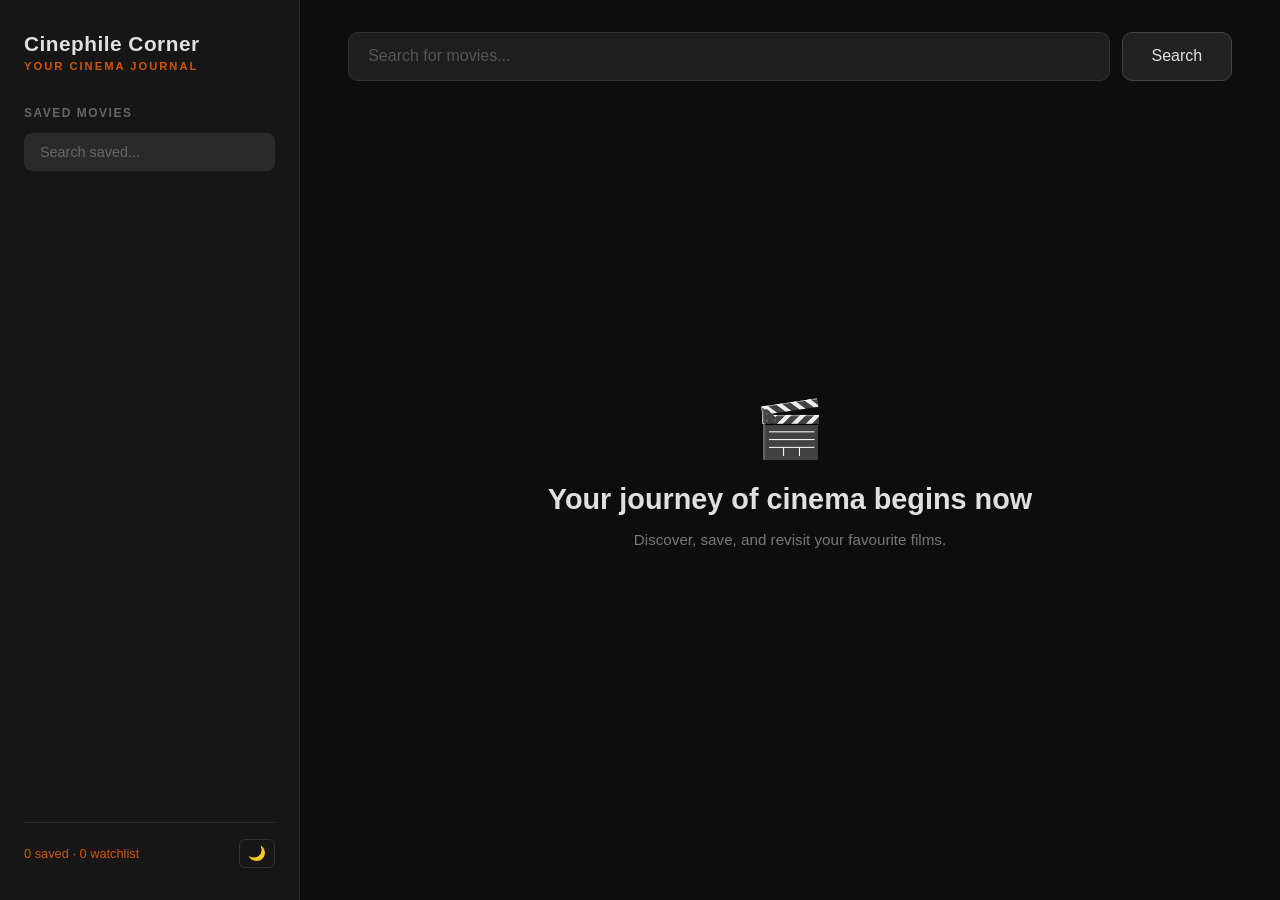
<file: search.html>
<!DOCTYPE html>
<html lang="en">
<head>
    <meta charset="UTF-8">
    <meta name="viewport" content="width=device-width, initial-scale=1.0">
    <title>Cinephile Corner</title>
    <link rel="stylesheet" href="search.css">
</head>
<body>
    <div class="app_container">
        <aside class="sidebar">
            <div class="brand">
                <h1 class="brand_name">Cinephile Corner</h1>
                <span class="brand_tag">YOUR CINEMA JOURNAL</span>
            </div>

            <div class="saved_section">
                <h2 class="saved_heading">SAVED MOVIES</h2>
                <input type="text" id="saved_search" placeholder="Search saved..." autocomplete="off">
                <ul id="saved_movies_list"></ul>
            </div>

            <div class="sidebar_footer">
                <span id="sidebar_stats">0 saved · 0 watchlist</span>
                <button id="theme_toggle" title="Toggle Theme">🌙</button>
            </div>
        </aside>

        <main class="main_content">
            <div class="top_bar">
                <div class="search_box">
                    <input type="text" id="search_input" placeholder="Search for movies..." autocomplete="off">
                    <button id="search_btn">Search</button>
                </div>
            </div>

            <section class="hero_section" id="hero_section">
                <div class="hero_icon">🎬</div>
                <h2 class="hero_title">Your journey of cinema begins now</h2>
                <p class="hero_sub">Discover, save, and revisit your favourite films.</p>
                <div class="hero_hints">
                    
                </div>
            </section>

            <div id="controls_bar" class="controls_bar hidden">
                <div class="control_group">
                    <label>Sort</label>
                    <select id="sort_select">
                        <option value="default">Default</option>
                        <option value="az">A → Z</option>
                        <option value="za">Z → A</option>
                        <option value="newest">Newest First</option>
                        <option value="oldest">Oldest First</option>
                    </select>
                </div>
                <div class="control_group">
                    <label>Year</label>
                    <input type="number" id="year_from" placeholder="From" min="1900" max="2099">
                    <span class="dash">–</span>
                    <input type="number" id="year_to" placeholder="To" min="1900" max="2099">
                </div>
                <div class="control_actions">
                    <button id="filter_btn">Apply</button>
                    <button id="clear_filter_btn">Clear</button>
                </div>
            </div>

            <p id="results_count" class="results_count hidden"></p>

            <div id="movie_results" class="movie_results hidden"></div>
        </main>
    </div>
    <script src="script.js"></script>
</body>
</html>
</file>
<file: search.css>
* {
    margin: 0;
    padding: 0;
    box-sizing: border-box;
}
body {
    font-family: -apple-system, BlinkMacSystemFont, 'Segoe UI', Roboto, sans-serif;
    background-color: #0d0d0d;
    color: #e0e0e0;
    min-height: 100vh;
}
.app_container {
    display: flex;
    min-height: 100vh;
}

.sidebar {
    width: 300px;
    background-color: #161616;
    border-right: 1px solid #2a2a2a;
    padding: 2rem 1.5rem;
    position: sticky;
    top: 0;
    height: 100vh;
    overflow-y: auto;
    display: flex;
    flex-direction: column;
}
.brand {
    margin-bottom: 2rem;
}
.brand_name {
    font-size: 1.3rem;
    font-weight: 700;
    color: #e0e0e0;
    letter-spacing: 0.5px;
}
.brand_tag {
    font-size: 0.7rem;
    font-weight: 700;
    color: #d35400;
    letter-spacing: 2px;
    text-transform: uppercase;
}
.saved_section {
    flex: 1;
}
.saved_heading {
    font-size: 0.75rem;
    font-weight: 600;
    color: #666;
    letter-spacing: 1.5px;
    margin-bottom: 0.8rem;
}
#saved_search {
    width: 100%;
    padding: 0.7rem 1rem;
    border: none;
    border-radius: 8px;
    font-size: 0.9rem;
    margin-bottom: 1rem;
    outline: none;
    background-color: #2a2a2a;
    color: #ccc;
}
#saved_search::placeholder {
    color: #666;
}
#saved_movies_list {
    list-style: none;
    display: flex;
    flex-direction: column;
    gap: 0.5rem;
}
.saved_movie_item {
    padding: 0.7rem 0.5rem;
    border-radius: 8px;
    cursor: pointer;
    display: flex;
    align-items: center;
    gap: 0.75rem;
    position: relative;
    transition: background-color 0.2s;
}
.saved_movie_item:hover {
    background-color: #222;
}
.saved_color {
    width: 32px;
    height: 32px;
    border-radius: 6px;
    flex-shrink: 0;
}
.saved_info {
    display: flex;
    flex-direction: column;
    gap: 0.1rem;
    flex: 1;
    min-width: 0;
}
.saved_title {
    font-weight: 500;
    font-size: 0.9rem;
    color: #e0e0e0;
    white-space: nowrap;
    overflow: hidden;
    text-overflow: ellipsis;
}
.saved_year {
    font-size: 0.75rem;
    color: #888;
}
.remove_btn {
    position: absolute;
    top: 50%;
    right: 0.3rem;
    transform: translateY(-50%);
    background: none;
    border: none;
    font-size: 0.8rem;
    cursor: pointer;
    color: #555;
    opacity: 0;
    transition: opacity 0.2s, color 0.2s;
}
.saved_movie_item:hover .remove_btn {
    opacity: 1;
}
.remove_btn:hover {
    color: #e74c3c;
}
.sidebar_footer {
    display: flex;
    justify-content: space-between;
    align-items: center;
    padding-top: 1rem;
    border-top: 1px solid #2a2a2a;
    margin-top: 1rem;
}
#sidebar_stats {
    font-size: 0.8rem;
    color: #d35400;
    font-weight: 500;
}
#theme_toggle {
    background: none;
    border: 1px solid #333;
    border-radius: 6px;
    padding: 0.3rem 0.5rem;
    cursor: pointer;
    font-size: 0.9rem;
}

.main_content {
    flex: 1;
    padding: 2rem 3rem;
    display: flex;
    flex-direction: column;
    gap: 1.5rem;
    max-width: 1400px;
}
.top_bar {
    display: flex;
    align-items: center;
}
.search_box {
    display: flex;
    gap: 0.75rem;
    align-items: center;
    width: 100%;
}
.search_box input {
    flex: 1;
    background-color: #1e1e1e;
    border: 1px solid #333;
    padding: 0.9rem 1.2rem;
    border-radius: 10px;
    color: #e0e0e0;
    font-size: 1rem;
    outline: none;
    transition: border-color 0.2s;
}
.search_box input:focus {
    border-color: #555;
}
.search_box input::placeholder {
    color: #555;
}
.search_box button {
    background-color: #222;
    color: #e0e0e0;
    border: 1px solid #444;
    padding: 0.9rem 1.8rem;
    border-radius: 10px;
    font-size: 1rem;
    cursor: pointer;
    font-weight: 500;
    transition: background-color 0.2s;
}
.search_box button:hover {
    background-color: #333;
}
.hero_section {
    flex: 1;
    display: flex;
    flex-direction: column;
    align-items: center;
    justify-content: center;
    text-align: center;
    gap: 0.8rem;
    min-height: 50vh;
}
.hero_section.compact {
    flex: 0;
    min-height: auto;
    align-items: flex-start;
    text-align: left;
    gap: 0.3rem;
}
.hero_icon {
    font-size: 3.5rem;
    margin-bottom: 0.5rem;
}
.hero_section.compact .hero_icon {
    display: none;
}
.hero_title {
    font-size: 1.8rem;
    font-weight: 700;
    color: #e0e0e0;
    margin-bottom: 0.1rem;
}
.hero_section.compact .hero_title {
    font-size: 1.4rem;
}
.hero_sub {
    font-size: 0.95rem;
    color: #777;
}
.hero_hints {
    display: flex;
    gap: 0.6rem;
    flex-wrap: wrap;
    justify-content: center;
    margin-top: 1rem;
}
.hero_section.compact .hero_hints {
    display: none;
}
.hint_tag {
    padding: 0.5rem 1rem;
    background-color: #1e1e1e;
    border: 1px solid #2a2a2a;
    border-radius: 20px;
    font-size: 0.8rem;
    color: #888;
}

.controls_bar {
    display: flex;
    flex-direction: column;
    gap: 1rem;
}
.control_group {
    display: flex;
    flex-direction: column;
    gap: 0.4rem;
}
.control_group label {
    font-size: 0.8rem;
    color: #777;
    font-weight: 500;
}
.controls_bar select {
    width: 100%;
    padding: 0.75rem 1rem;
    border: 1px solid #333;
    border-radius: 8px;
    font-size: 0.95rem;
    outline: none;
    background-color: #1e1e1e;
    color: #ccc;
    appearance: auto;
    cursor: pointer;
}
.controls_bar input[type="number"] {
    width: 100%;
    padding: 0.75rem 1rem;
    border: 1px solid #333;
    border-radius: 8px;
    font-size: 0.95rem;
    outline: none;
    background-color: #1e1e1e;
    color: #ccc;
}
.controls_bar input[type="number"]::placeholder {
    color: #555;
}
.dash {
    color: #555;
    font-size: 0.9rem;
}
.control_actions {
    display: flex;
    gap: 0.5rem;
}
.control_actions button {
    padding: 0.6rem 1.4rem;
    border: 1px solid #444;
    border-radius: 8px;
    cursor: pointer;
    font-size: 0.9rem;
    background-color: #222;
    color: #ccc;
    font-weight: 500;
    transition: background-color 0.2s;
}
.control_actions button:hover {
    background-color: #333;
}
.results_count {
    font-size: 0.9rem;
    color: #d35400;
    font-weight: 600;
}
.results_count span {
    color: #777;
    font-weight: 400;
}
.movie_results {
    display: grid;
    grid-template-columns: repeat(4, 1fr);
    gap: 1.5rem;
}
.movie_card {
    background-color: #1a1a1a;
    border-radius: 12px;
    overflow: hidden;
    display: flex;
    flex-direction: column;
    border: 1px solid #2a2a2a;
    transition: transform 0.2s, border-color 0.2s;
}
.movie_card:hover {
    transform: translateY(-3px);
    border-color: #444;
}
.movie_poster {
    width: 100%;
    height: 260px;
    object-fit: cover;
}
.movie_info {
    padding: 1.2rem;
    display: flex;
    flex-direction: column;
    gap: 0.4rem;
    flex: 1;
}
.movie_title {
    font-size: 1rem;
    font-weight: 600;
    color: #e0e0e0;
}
.movie_year {
    color: #888;
    font-size: 0.85rem;
}
.card_actions {
    margin-top: auto;
    display: flex;
    gap: 0.5rem;
    align-items: center;
    padding-top: 0.5rem;
}
.like_btn {
    background: none;
    border: 1px solid #333;
    border-radius: 8px;
    padding: 0.5rem 0.6rem;
    cursor: pointer;
    font-size: 0.9rem;
    transition: transform 0.2s, border-color 0.2s;
}
.like_btn:hover {
    transform: scale(1.1);
}
.like_btn.liked {
    border-color: #e74c3c;
}
.save_btn {
    flex: 1;
    background-color: #222;
    color: #ccc;
    border: 1px solid #444;
    padding: 0.5rem;
    border-radius: 8px;
    font-size: 0.85rem;
    cursor: pointer;
    font-weight: 500;
    transition: background-color 0.2s;
}
.save_btn:hover {
    background-color: #333;
}
.save_btn.saved {
    background-color: #1a3a1a;
    border-color: #2d5a2d;
    color: #6abf6a;
}
.hidden {
    display: none !important;
}

body.light {
    background-color: #f5f0e8;
    color: #222;
}
body.light .sidebar {
    background-color: #fff;
    border-right-color: #ddd;
}
body.light .brand_name {
    color: #222;
}
body.light .saved_heading {
    color: #999;
}
body.light #saved_search {
    background-color: #eee;
    color: #333;
}
body.light .saved_movie_item:hover {
    background-color: #f0f0f0;
}
body.light .saved_title {
    color: #222;
}
body.light .saved_year {
    color: #999;
}
body.light .sidebar_footer {
    border-top-color: #ddd;
}
body.light #theme_toggle {
    border-color: #ccc;
}
body.light .search_box input {
    background-color: #fff;
    border-color: #ccc;
    color: #222;
}
body.light .search_box button {
    background-color: #222;
    color: #fff;
    border-color: #222;
}
body.light .hero_title {
    color: #222;
}
body.light .hero_sub {
    color: #888;
}
body.light .controls_bar select,
body.light .controls_bar input[type="number"] {
    background-color: #fff;
    border-color: #ccc;
    color: #333;
}
body.light .control_actions button {
    background-color: #eee;
    border-color: #ccc;
    color: #333;
}
body.light .movie_card {
    background-color: #fff;
    border-color: #ddd;
}
body.light .movie_title {
    color: #222;
}
body.light .like_btn {
    border-color: #ccc;
}
body.light .save_btn {
    background-color: #eee;
    border-color: #ccc;
    color: #333;
}
</file>
